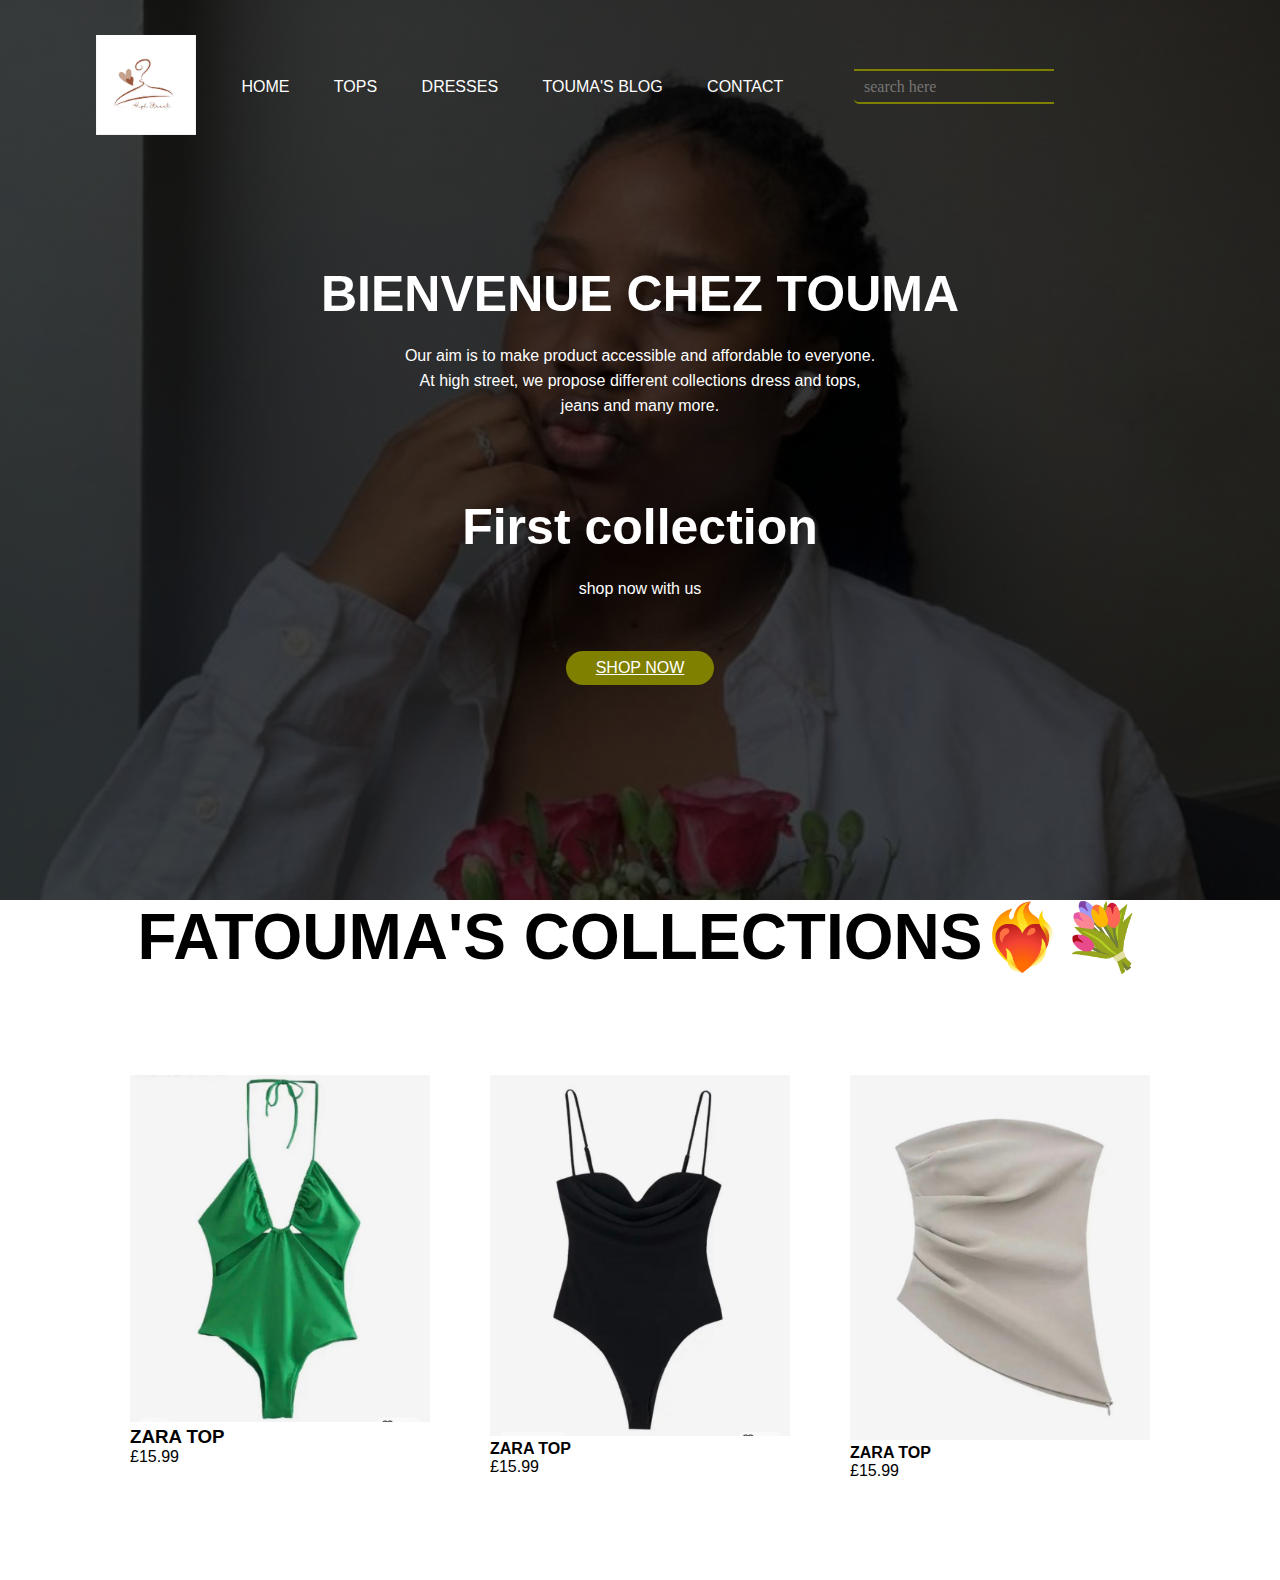
<file: index.html>
<!DOCTYPE html>
<html lang="en" dir="ltr">
  <head>
    <meta charset="utf-8">
    <title> FATOUMA'S WEBSITE </title>
    <link rel="stylesheet" href="style.css">
  </head>
  <body>
<div class="banner">
<div class="navbar">
<div class="logo">
  <img src="IMG_9399.JPG" width="100px">
</div>

  <ul>
    <li><a href="index.html">Home</a></li>
    <li><a href="tops.html">Tops</a></li>
    <li><a href="dresses.html">Dresses</a></li>
    <li><a href="touma's blog.html">Touma's blog</a></li>
    <li><a href="contact.html">Contact</a></li>
  </ul>
  <div class="icons">
  <a href="#" class="fas fa-heart"></a>
  <a href="#" class="fas fa-shopping-cart"></a>
  <a href="#" class="fas fa-user"></a>
  </div>
  <div class="search">
    <input class="srch" type="search" name="" placeholder="search here">
  </div>
</div>
</div>
<div class="content">
  <h2> BIENVENUE CHEZ TOUMA</h2>
  <p>Our aim is to make product accessible and affordable to everyone. <br>At high street, we propose different collections dress and tops, <br>jeans and many more.</p>
<div>
  <div class="col">
    <div class="card">
      <h2> First collection </h2>
      <p> shop now with us </p>
  </div>

  <a href="shop now.html" class="btn">SHOP NOW</a>
</div>
</div>
</div>
<div class="ROW">
  <h1>FATOUMA'S COLLECTIONS❤️‍🔥💐</h1>

</div>
<div class="collections">
  <div class="row">
  <div class="<col-3">

    <img src="toumaa.jpg" width="300px">
    <h3>ZARA TOP</h3>
    <p>£15.99</p>

  </div>
  <div class="<col-3">
    <img src="toumaa.43.jpeg" width="300px">
    <h4>ZARA TOP</h4>
    <p>£15.99</p>
  </div>
  <div class="<col-3">
    <img src="toumaaaa.jpg" width="300px">
    <h4>ZARA TOP</h4>
    <p>£15.99</p>
  </div>
  </div>

</div>

</div>
  </body>
</html>
</file>
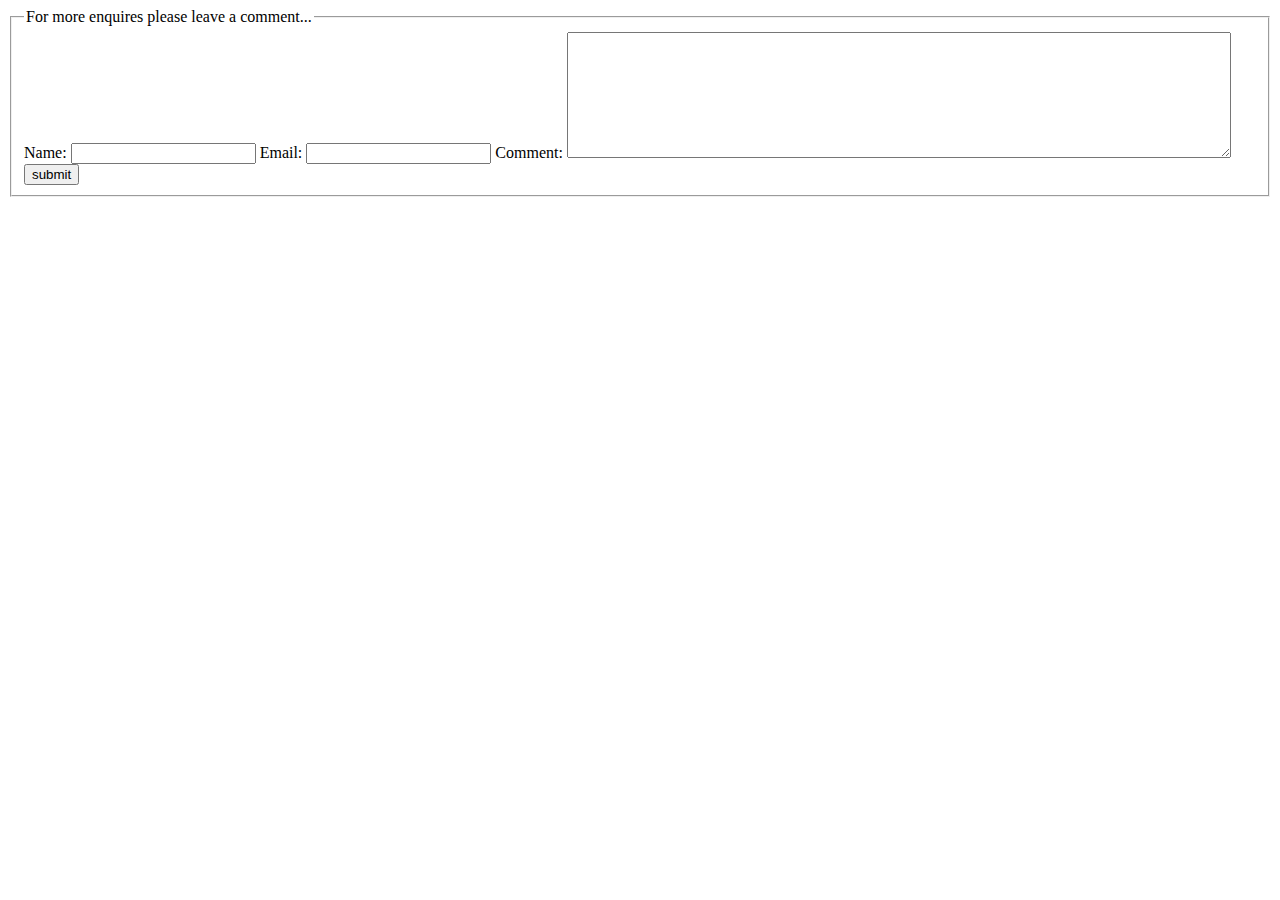
<file: contact.html>
<!DOCTYPE html>
<html lang="en" dir="ltr">
  <head>
    <meta charset="utf-8">
    <title>contact us</title>
    <link rel="stylesheet" href="contact.html">
  </head>
  <body>
<form>
  <fieldset>
    <legend> For more enquires please leave a comment...</legend>
    <label for="name">Name:</label>
    <input type="text" name="name" value="">
    <label for="email">Email:</label>
    <input type="text" name="email" value="">
    <label for="comment">Comment:</label>
    <textarea type="comment" rows="8" cols="80">
    </textarea>
    <input type="submit" name="" value="submit">
  </fieldset>
</form>
  </body>
</html>
</file>
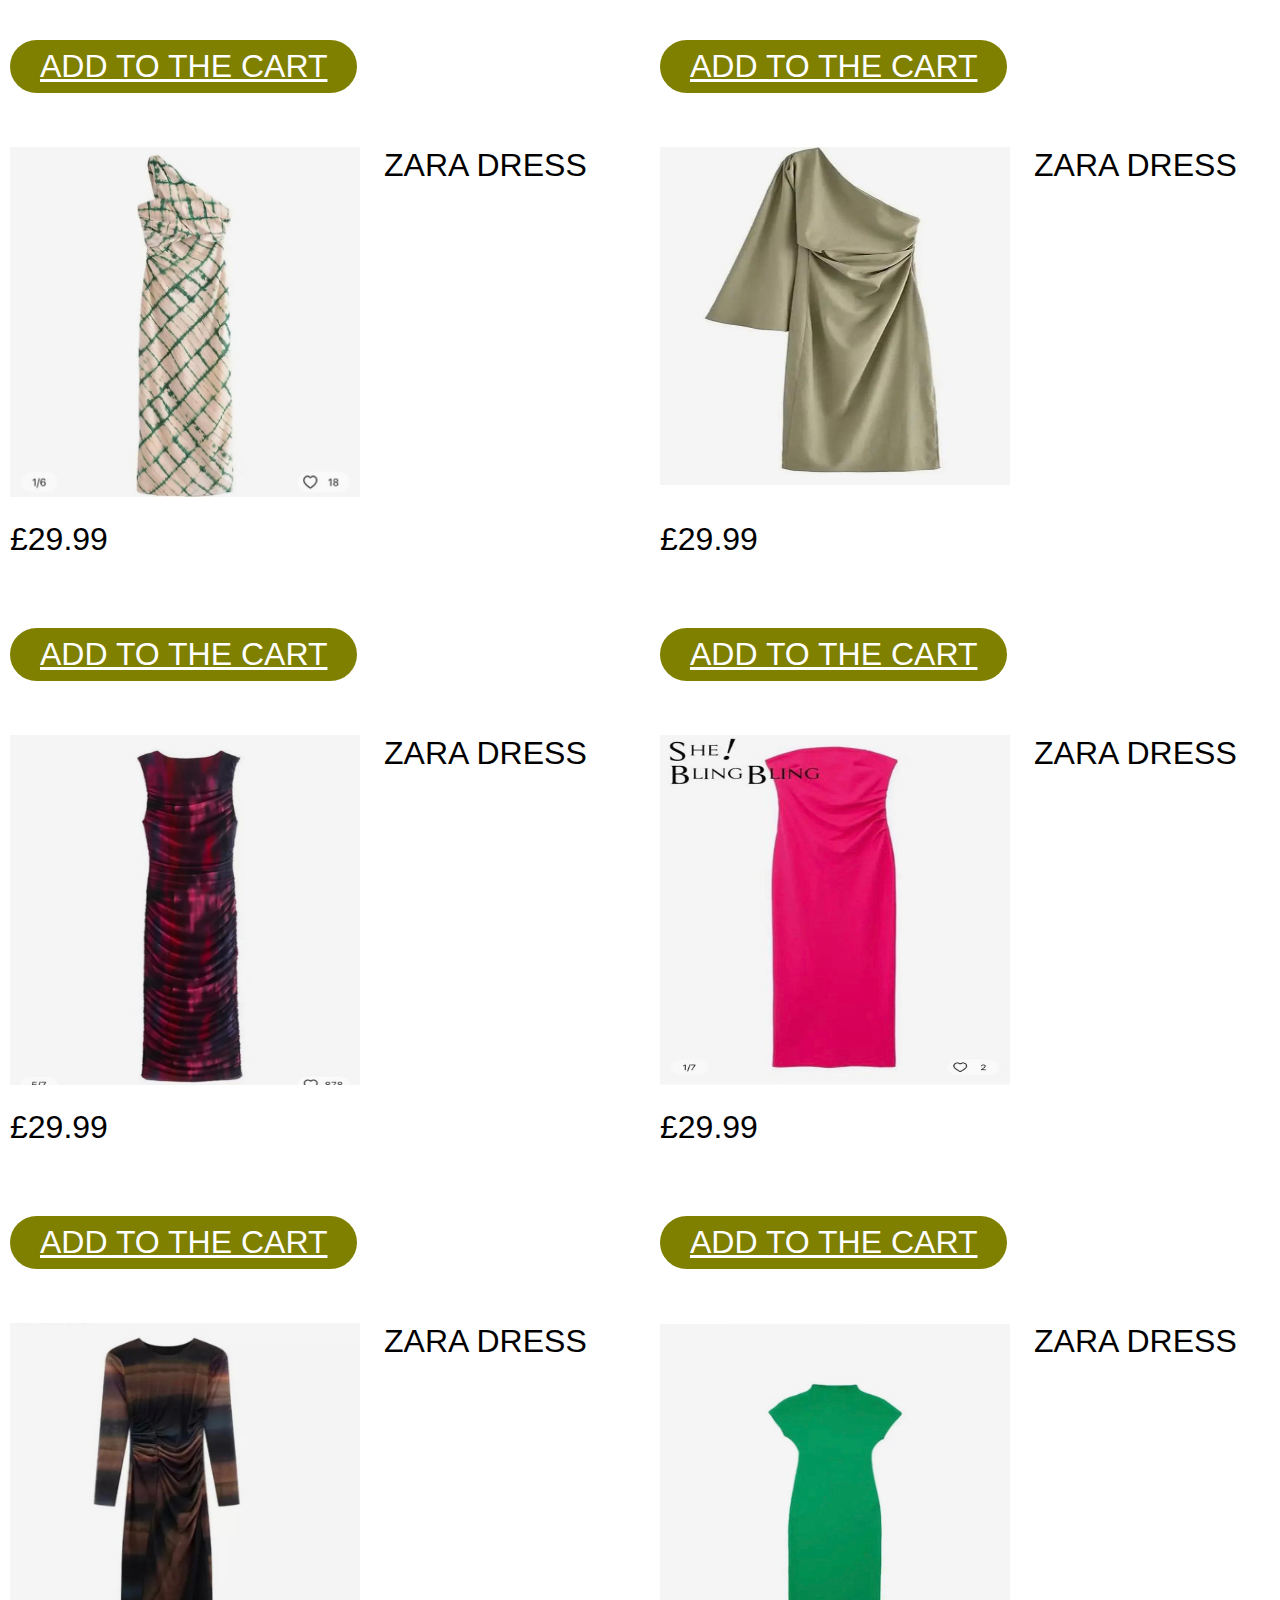
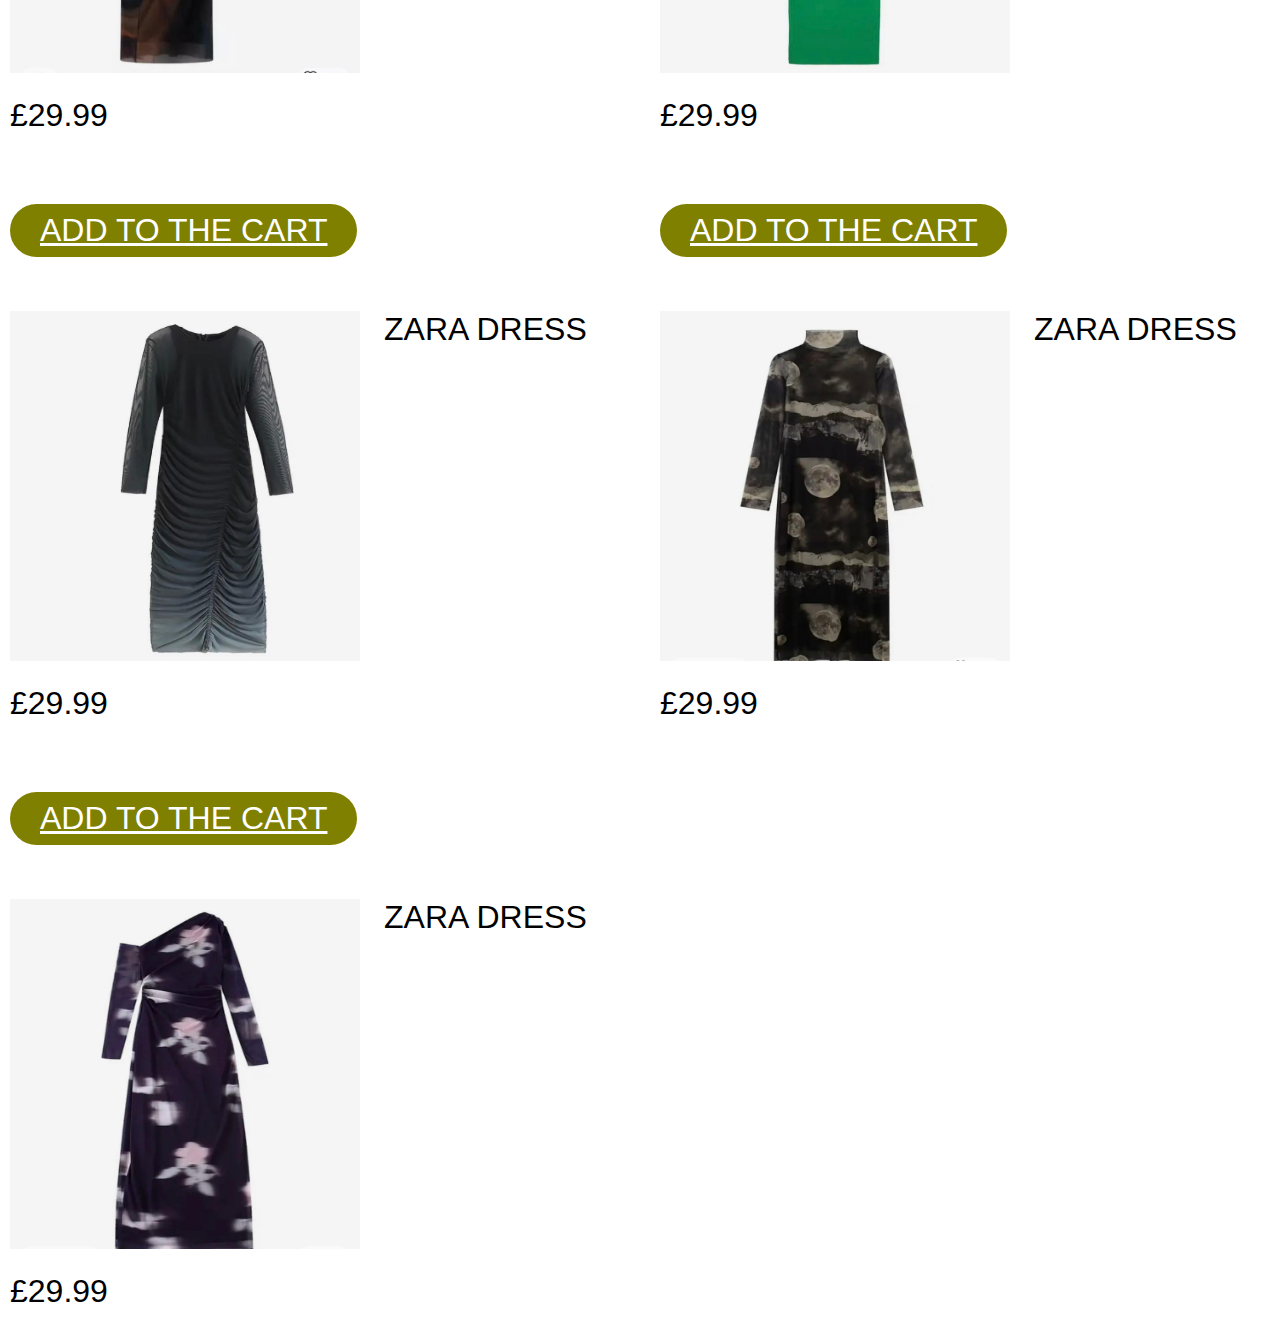
<file: dresses.html>
<!DOCTYPE html>
<html lang="en" dir="ltr">
  <head>
    <meta charset="utf-8">
    <title>dresses collections</title>
    <link rel="stylesheet" href="dresses.css">
    <link rel="stylesheet" href="style.css">
  </head>
  <body>
    <div class="rose">
      <div class="elsie">
        <a href="#" class="btn btn-default">ADD TO THE CART</a>
        <img src="dereme.jpg" alt="dereme" width="350px">
        <p> ZARA DRESS </p>
        <p>£29.99</p>
      </div>
      <div class="elsie">
      <a href="#" class="btn btn-default">ADD TO THE CART</a>
      <img src="hassey.jpeg" alt="hassey" width="350px">
      <p>ZARA DRESS</p>
      <p>£29.99</p>
        </div>
      <div class="elsie">
      <a href="#" class="btn btn-default">ADD TO THE CART</a>
      <img src="new.43.21 AM.jpeg" alt="new.43.21 AM" width="350px">
      <p> ZARA DRESS </p>
      <p>£29.99</p>
    </div>
    <div class="elsie">
      <a href="#" class="btn btn-default">ADD TO THE CART</a>
      <img src="abaty .jpg" alt="abaty" width="350px">
      <p>ZARA DRESS</p>
      <p>£29.99</p>
      </div>
      <div class="elsie">


      <a href="#" class="btn btn-default">ADD TO THE CART</a>
      <img src="docteur.jpg" alt="docteur" width="350px">
      <p>ZARA DRESS</p>
      <p>£29.99</p>
            </div>
            <div class="elsie">

      <a href="#" class="btn btn-default">ADD TO THE CART</a>
      <img src="dra.jpg" alt="dra" width="350px">
      <p>ZARA DRESS</p>
      <p>£29.99</p>
</div>

    <div class="elsie">
      <a href="#" class="btn btn-default">ADD TO THE CART</a>
      <img src="le.jpeg" alt="le" width="350px">
      <p>ZARA DRESS</p>
      <p>£29.99</p>
      </div>
      <div class="elsie">
      <a href="#" class="btn btn-default">ADD TO THE CART</a>
      <img src="nia.jpeg" alt="nia" width="350px">
      <p>ZARA DRESS</p>
      <p>£29.99</p>
        </div>
        <div class="elsie">
      <a href="#" class="btn btn-default">ADD TO THE CART</a>
      <img src="toum.43.21 AM (3).jpeg" alt="toum.43.21 AM (3)" width="350px">
      <p>ZARA DRESS</p>
      <p>£29.99</p>
    </div>
  </div>
  </body>
</html>
</file>
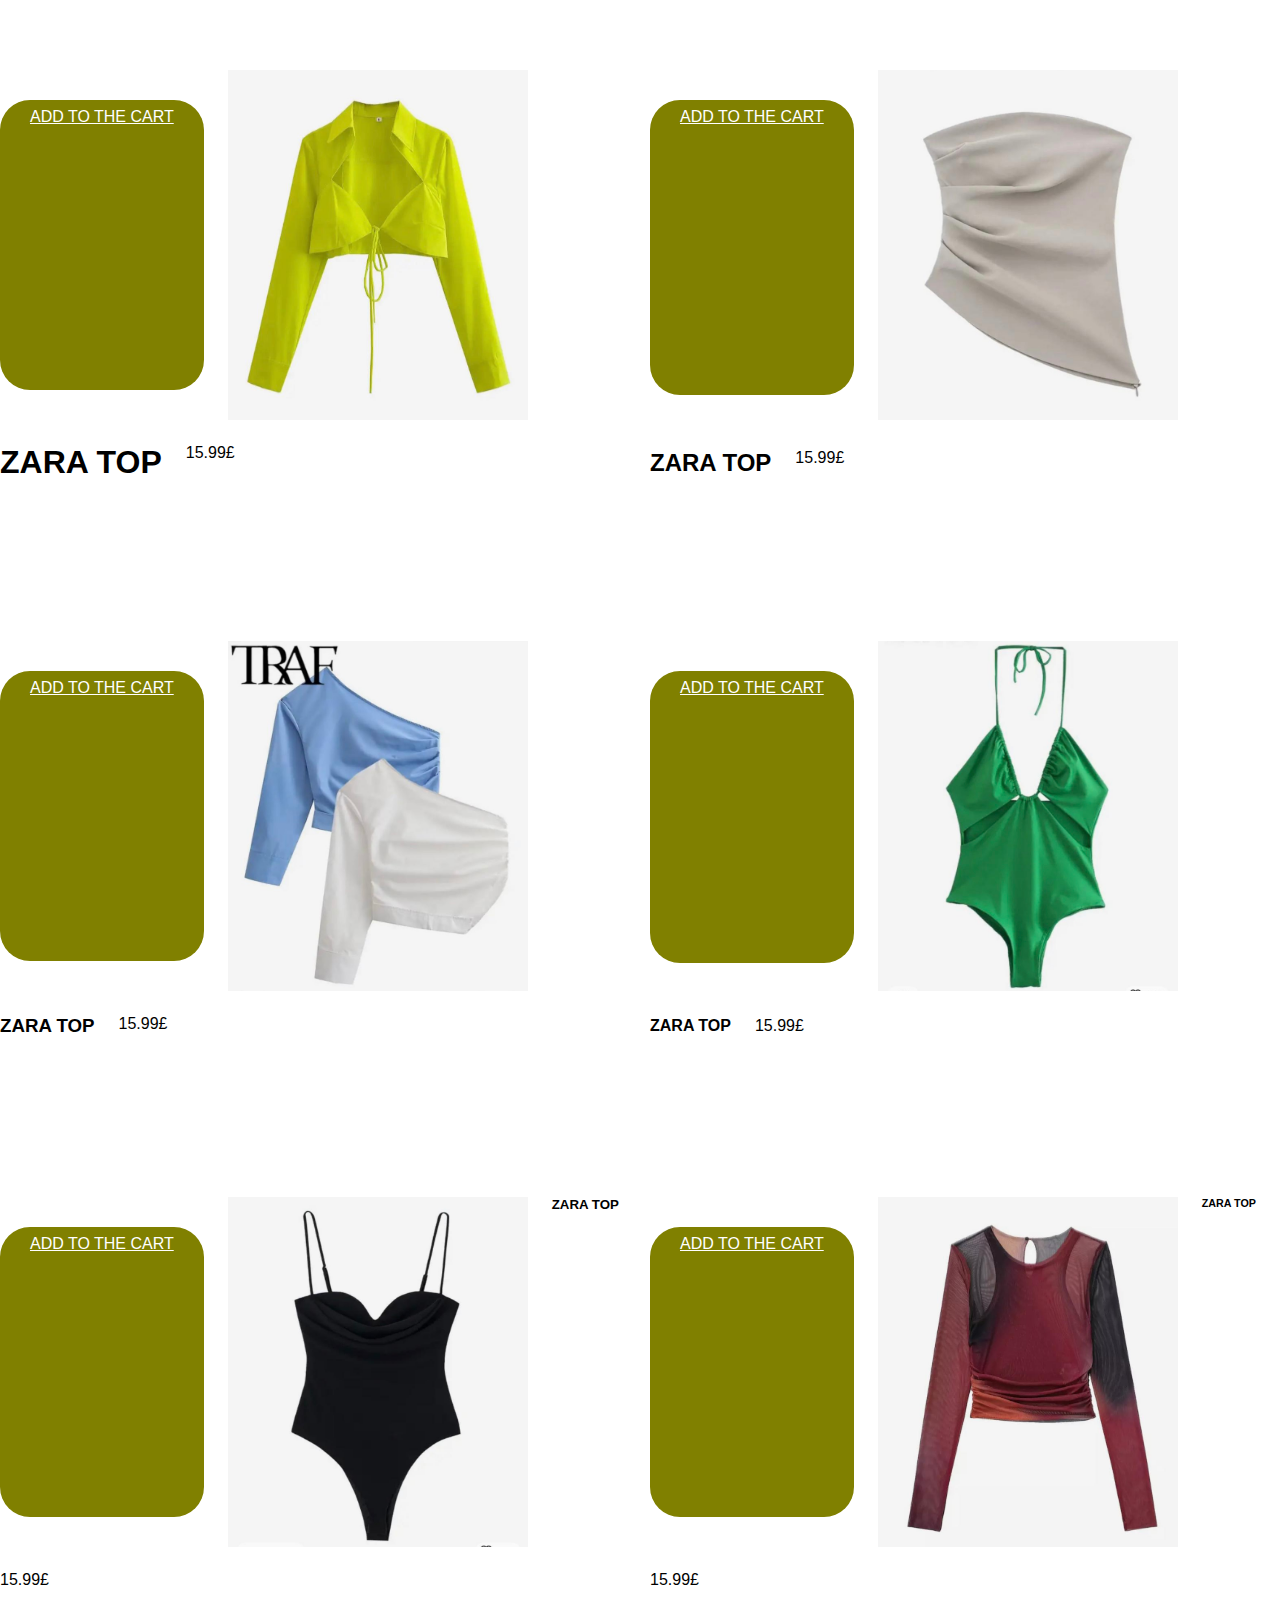
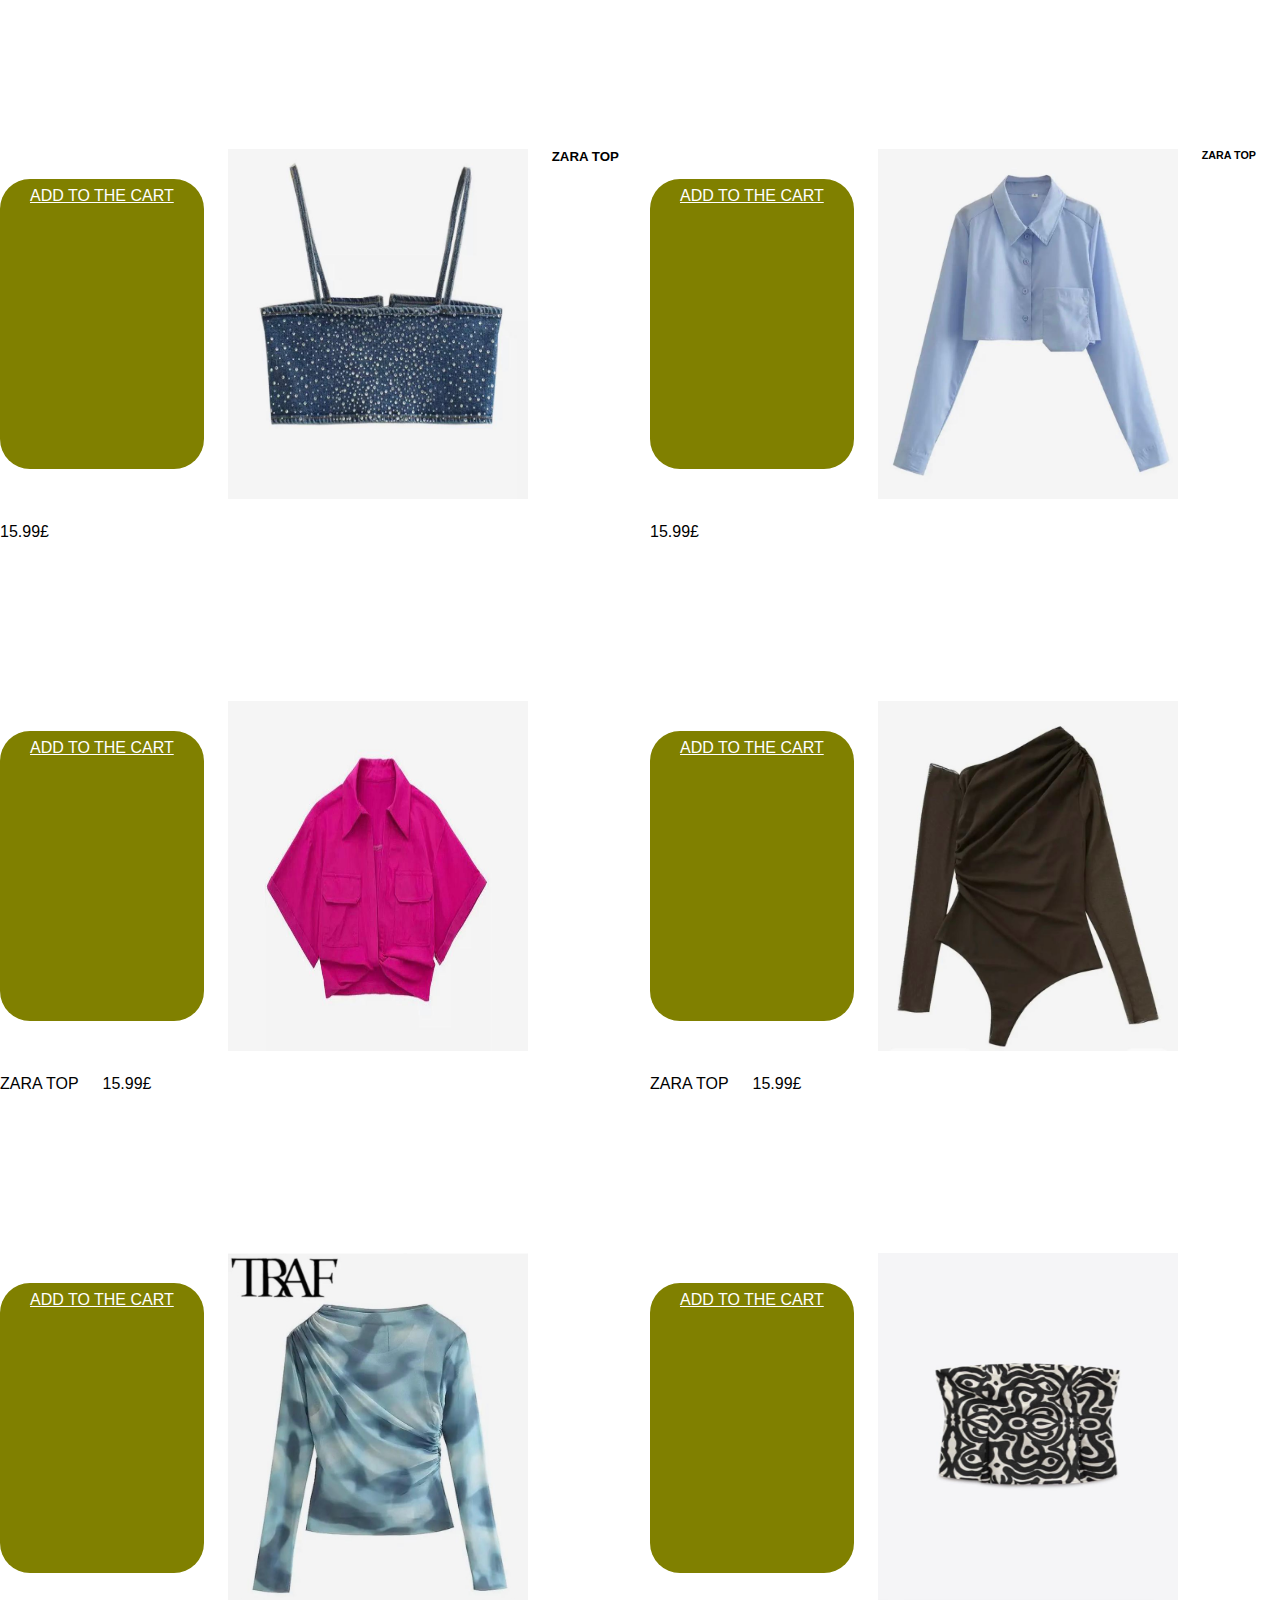
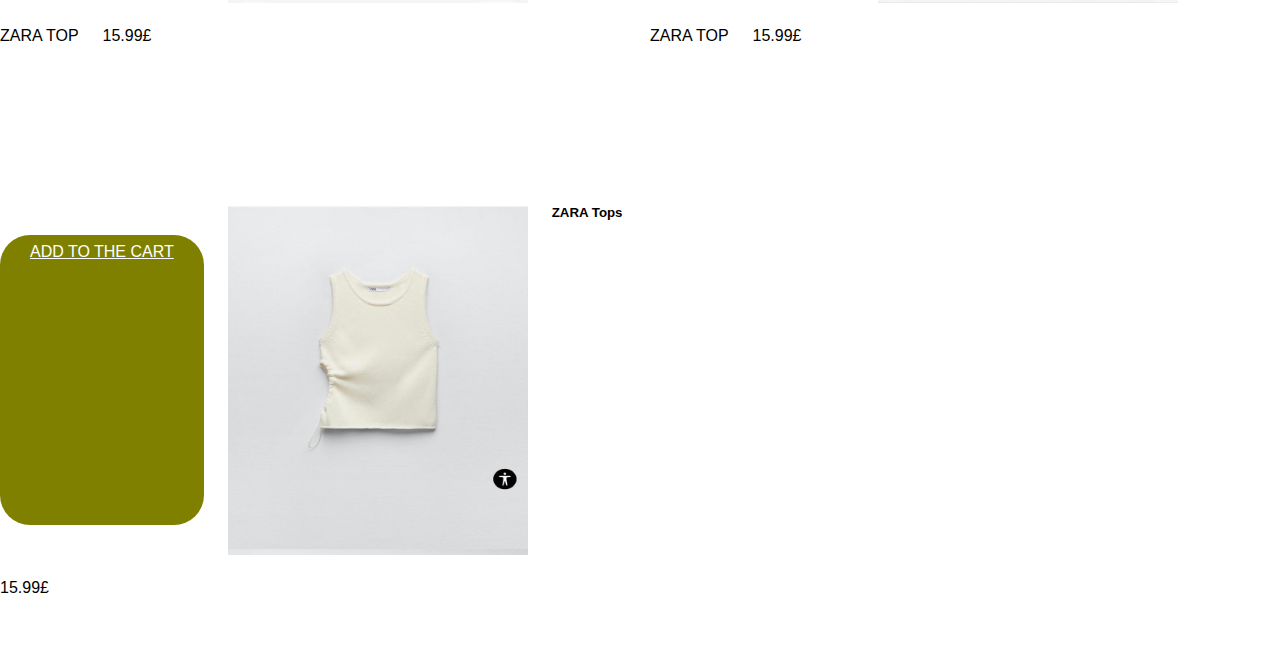
<file: tops.html>
<!DOCTYPE html>
<html lang="en" dir="ltr">
  <head>
    <meta charset="utf-8">
    <title>tops</title>
    <link rel="stylesheet" href="tops.css">
    <link rel="stylesheet" href="style.css">
  </head>
  <body>
<div class="rose">
  <div class="salama">
    <a href="#" class="btn btn-default">ADD TO THE CART</a>
  <img src="nana.jpeg" alt="nana" width="300px">
  <h1> ZARA TOP </h1>
  <p>15.99£</p>
  </div>

  <div class="salama">
  <a href="#" class="btn btn-default">ADD TO THE CART</a>
  <img src="toumaaaa.jpg" alt="toumaaaa" width="300px">
  <h2> ZARA TOP </h2>
  <p>15.99£</p>
  </div>

  <div class="salama">
  <a href="#" class="btn btn-default">ADD TO THE CART</a>
  <img src="toumaaa.jpg" alt="toumaaa" width="300px">
  <h3> ZARA TOP </h3>
  <p>15.99£</p>
    </div>

  <div class="salama">
  <a href="#" class="btn btn-default">ADD TO THE CART</a>
  <img src="toumaa.jpg" alt="toumaa" width="300px">
  <h4> ZARA TOP </h4>
  <p>15.99£</p>
  </div>

  <div class="salama">
    <a href="#" class="btn btn-default">ADD TO THE CART</a>
  <img src="toumaa.43.jpeg" alt="toumaa" width="300px">
  <h5> ZARA TOP </h5>
  <p>15.99£</p>
     </div>

  <div class="salama">
  <a href="#" class="btn btn-default">ADD TO THE CART</a>
  <img src="niamoye.43.21 AM (7).jpeg" alt="niamoye" width="300px">
  <h6> ZARA TOP </h6>
  <p>15.99£</p>
 </div>
<div class="salama">
<a href="#" class="btn btn-default">ADD TO THE CART</a>
  <img src="nana.43.21 AM (11).jpeg" alt="nana" width="300px">
  <h5> ZARA TOP </h5>
  <p>15.99£</p>
</div>

<div class="salama">
  <a href="#" class="btn btn-default">ADD TO THE CART</a>
  <img src="belema.43.21 AM (8).jpeg" alt="belema" width="300px">
  <h6> ZARA TOP </h6>
  <p>15.99£</p>
  </div>

  <div class="salama">
    <a href="#" class="btn btn-default">ADD TO THE CART</a>
  <img src="fufu.43.21 AM (9).jpeg" alt="fufu" width="300px">
  <h7> ZARA TOP </h7>
  <p>15.99£</p>
  </div>

  <div class="salama">
  <a href="#" class="btn btn-default">ADD TO THE CART</a>
  <img src="mom.jpg" alt="mom" width="300px">
  <h8> ZARA TOP </h8>
  <p>15.99£</p>
</div>

<div class="salama">
  <a href="#" class="btn btn-default">ADD TO THE CART</a>
  <img src="ji.jpg" alt="ji" width="300px">
  <h9> ZARA TOP </h9>
  <p>15.99£</p>
 </div>

  <div class="salama">
  <a href="#" class="btn btn-default">ADD TO THE CART</a>
  <img src="bela.jpg" alt="bela" width="300px">
  <h10> ZARA TOP </h10>
  <p>15.99£</p>
    </div>

  <div class="salama">
  <a href="#" class="btn btn-default">ADD TO THE CART</a>
  <img src="hawa.jpg" alt="hawa" width="300px">
  <h5>ZARA Tops</h5>
  <p>15.99£</p>
  </div>
</div>

  </body>
</html>
</file>
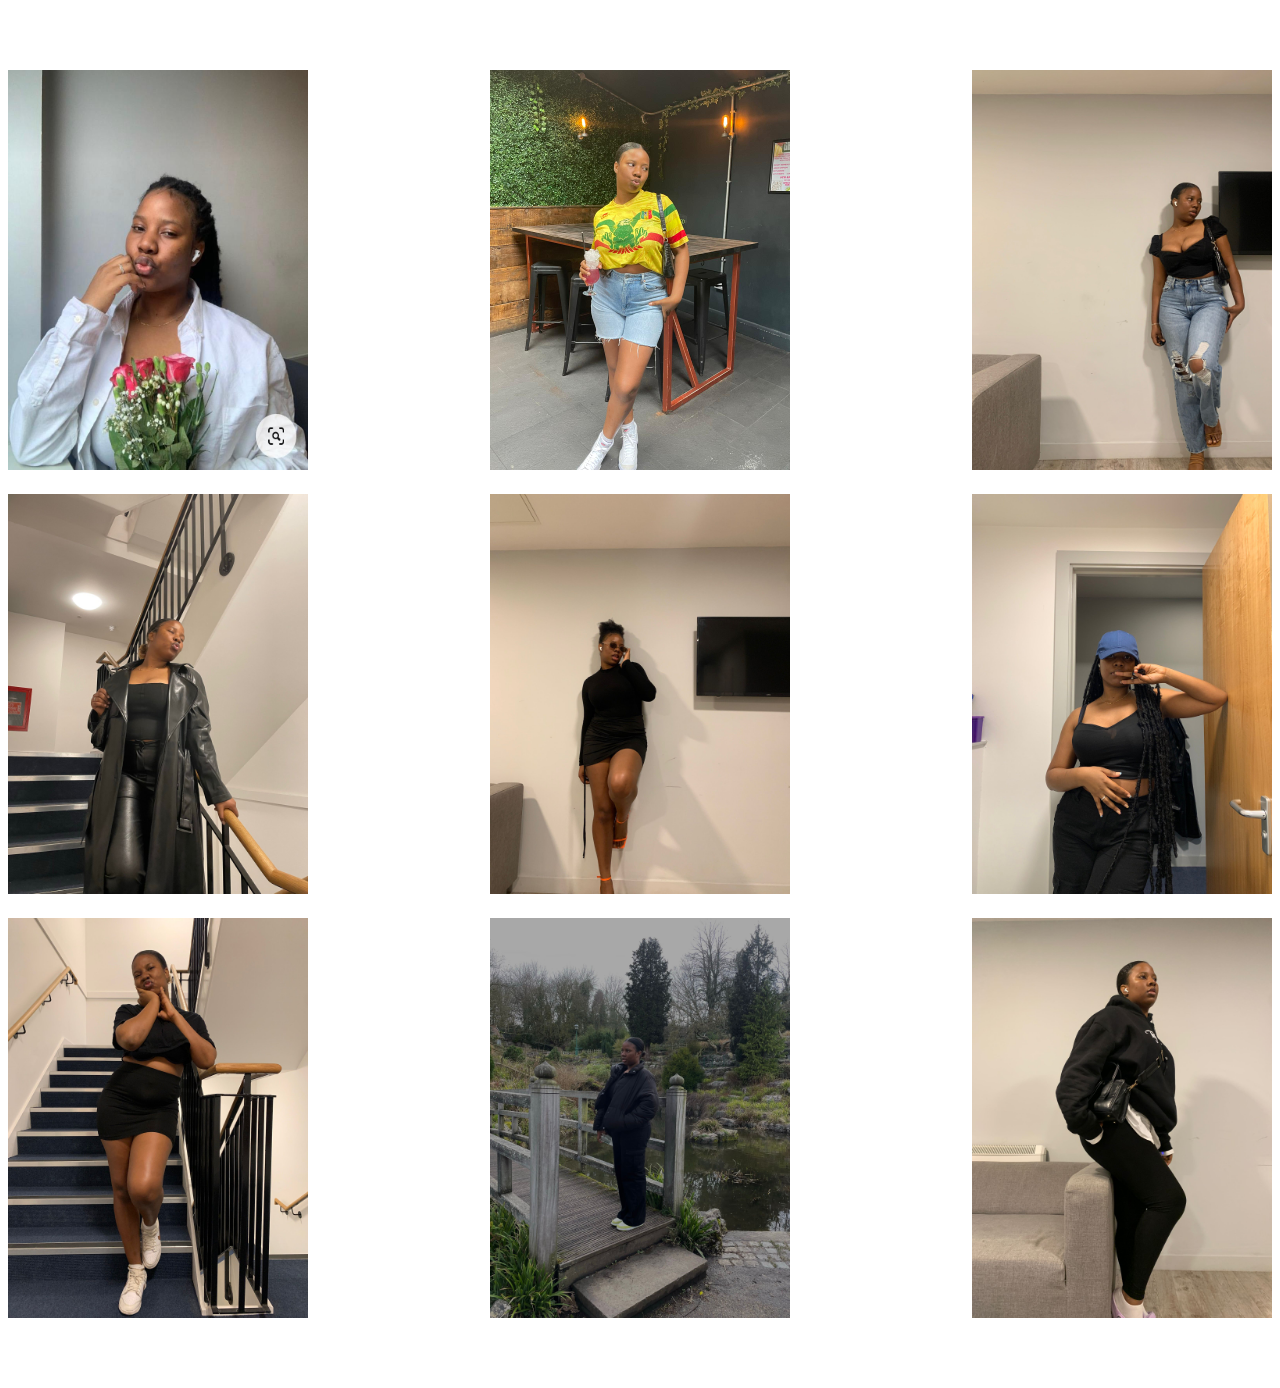
<file: touma's blog.html>
<!DOCTYPE html>
<html lang="en" dir="ltr">
  <head>
    <meta charset="utf-8">
    <title>personal blog</title>
    <link rel="stylesheet" href="fatouma's.css">
    <link rel="stylesheet" href="touma's blog.html">
  </head>
  <body>
    <div class="touma">
    <img src="TOUMA.jpeg" alt="TOUMA" width="300px">
    <img src="touma1.JPG" alt="TOUMA" width="300px">
    <img src="touma2.JPG" alt="TOUMA" width="300px">
    <img src="touma3.JPG" alt="TOUMA" width="300px">
    <img src="touma4.JPG" alt="TOUMA" width="300px">
    <img src="touma5.JPG" alt="TOUMA" width="300px">
    <img src="touma6.JPG" alt="TOUMA" width="300px">
    <img src="touma7.JPG" alt="TOUMA" width="300px">
    <img src="touma8.JPG" alt="touma"width="300px">

  </div>
  </body>
</html>
</file>
<file: style.css>
*{
  margin: 0;
  padding: 0;
  font-family: sans-serif;
}

.banner{
  width: 100;
  height: 100vh;
  background-image: linear-gradient(rgba(0, 0, 0, 0.75), rgba(0, 0, 0, 0.75)), url(TOUMA.jpeg);
background-size: cover;
background-position: center;
}
.navbar{
  width: 85%;
  margin: auto;
  padding: 35px 0;
  display: flex;
  align-items: center;
  justify-content: space-between;
}
.TOUMA{
  width: 120px;
  cursor: pointer;
}
.navbar ul li{
  list-style: none;
  display: inline-block;
  margin: 0 20px;
  position: relative;
}
.navbar ul li a {
text-decoration: none;
 color: #fff;
 text-transform: uppercase;
}
.navbar ul li a::after{
  content:'';
  height: 3px;
  width: 0;
  background: #009688;
  position: absolute;
  left: 0;
  bottom: -10px;
  transition: 0.3s;
}
.navbar ul li a:hover::after{
  width: 100%;
}
.content{
  width: 100%;
  position: absolute;
  top: 50%;
  transform: translateY(-50%);
  text-align: center;
  color: #fff;
}
.content h2{
  font-size: 50px;
  margin-top: 80px;
}
.content p{
  margin: 20px;
  font-weight: 100;
  line-height: 25px;
}
button{
  width: 200px;
  padding: 15px 0;
  text-align: center;
  margin: 20px 10px;
  border-radius: 25px;
  font-weight: bold;
  border: 2px solid #009688;
  background: transparent;
  color: #fff;
  cursor: pointer;
  position:relative;
  overflow: hidden;
}

.search{
  width: 330px;
  float: left;
  margin-left: 270;
}
.srch{
  font-family: 'times new roman';
  width: 200px;
  height: 35px;
  background: transparent;
  border: 2px solid olive;
  margin-top: #fff;
  border-right: none;
  border-left: none;
  font-size: 16px;
float: left;
padding: 10px;
border-bottom-left-radius: 5px
}
<style>
.hawa{
<img src="toumaa.43.21 AM (10.jpg" alt="toumaa.43.21 AM"
style="width: 200px;
height: 150px;">
}
  figure {
    position: relative;
    width: 100%;
  }
</style>
}
.icons div{
font-size: 2rem;
margin-left: 1rem;
color: black;
cursor: pointer;
}
.btn{
  display: inline-block;
  background: olive;
  color: #fff;
  padding: 8px 30px;
  margin: 30px 0;
  border-radius: 30px;
  transition: 0.5s;

}
.row{
display: flex;
justify-content: space-around;
margin: 100px;

}

.btn:hover{
  background: #563434;
}
.collections {
  margin-top:: 70px;
}
.collections{
  margin: 70px 0;
}
.col-3{
min-width: 250px;
margin-bottom: 30px;

}
.col-3 img{
  width: 100%;
}


.ROW{
  text-align: center;
font-size: 2rem;
}
</file>
<file: dresses.css>
.elsie{
display: flex;
font-size: 2rem;
flex-wrap: wrap;
gap:1.5rem;
margin: 10px;
}
.rose{
  display: grid;
  grid-template-columns: 1fr 1fr;
  gap: 20px;
  width: 100%;
}
.elsie img{
  height: 350px;
}
</file>
<file: tops.css>
.salama{
display: flex;
flex-wrap: wrap;
gap:1.5rem;
}
.salama {
  margin-top:: 70px;
}
.salama{
  margin: 70px 0;
}
.salama {
display: flex;
flex-wrap: wrap;
gap:1.5rem;
}
.rose{
  display: grid;
  grid-template-columns: 1fr 1fr;
  gap: 20px;
  width: 100%;
}
.salama {
  margin-top:: 20px;
}
.salama{
  margin: 70px 0;
}
.salama img{
  height: 350px;
}
</file>
